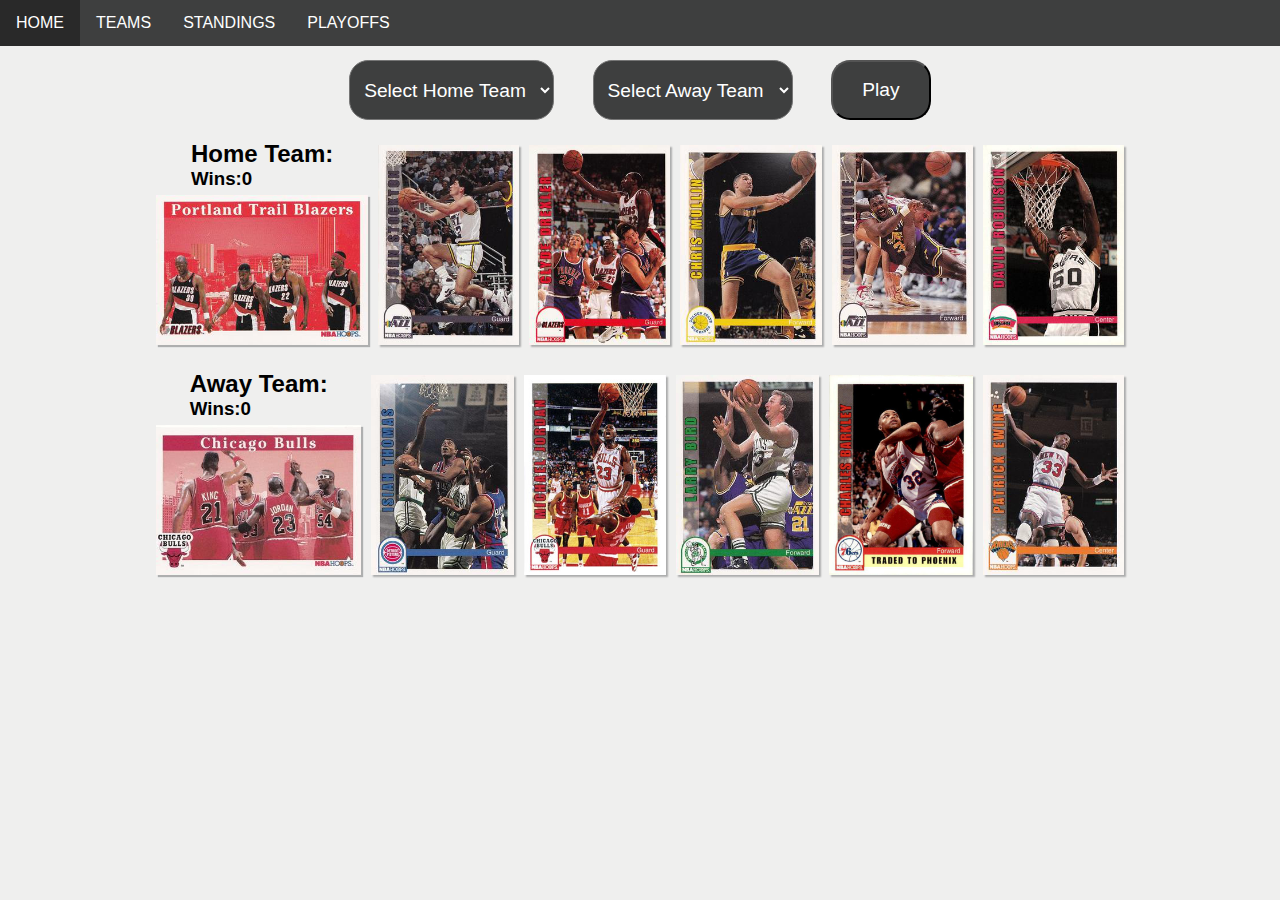
<file: index.html>
<!DOCTYPE html>
<html lang="en">
<head>
    <meta charset="UTF-8">
    <meta http-equiv="X-UA-Compatible" content="IE=edge">
    <meta name="viewport" content="width=device-width, initial-scale=1.0">
    <link rel="stylesheet" href="styles.css">
    <script src="teams.js" defer></script>
    <script src="players.js" defer></script>
    <script src="main.js" defer></script>

    <title>NBA Hoops</title>
</head>
<body>

    <!-- Navbar with links for each page -->
    <nav>
        <ul>
            <li><a href="index.html">HOME</a></li>
            <li><a href="teams.html">TEAMS</a></li>
            <li><a href="standings.html">STANDINGS</a></li>
            <li><a href="playoffs.html">PLAYOFFS</a></li>
        </ul>
    </nav>

    <div class="play-container">
        <div class="menu">
            <!-- Home Dropdown selector -->
            <select name="homeDropdown" id="home-dropdown" onchange="showCards('Home', this.value)">
                <option value="">Select Home Team</option>
            </select>
            
            <!-- Away Dropdown selector -->
            <select name="awayDropdown" id="away-dropdown" onchange="showCards('Away', this.value)">
                <option value="">Select Away Team</option>
            </select>

            <!-- Play Button -->
            <button class="play" onclick="playGame(awayDropdown.value)">Play</button>

            <!-- Screen pop up for play button -->
            <div class="playWindow" id="playWindow">
                <div class="playWindowCompare">
                    <div class="dice">
                        <img src="dice/dice1.png" id="die1">
                        <img src="dice/dice2.png" id="die2">
                    </div>
                    <div class="playPlayers">
                        <div id="homePlayerContainer">
                            <div class="team-label">
                                <h2 id="home-team-play-screen">Home Team: <h2 id="home-team-wins">0</h2></h2>
                            </div>
                            <img src="images/richardson_pooh.png" id="home-player">
                            <h3 class="homeStat" id="homeStat">Points: </h3>
                        </div>
                        <div id="awayPlayerContainer">
                            <div class="team-label">
                                <h2 id="away-team-play-screen">Away Team: <h2 id="away-team-wins">0</h2></h2>
                            </div>
                            <img src="images/richardson_pooh.png" id="away-player">
                            <h3 class="awayStat" id="awayStat">Points: </h3>
                        </div>
                        
                    </div>
                    <p class="shortcut">*press spacebar to play again</p>
                </div>
                <span onclick="closePlayWindow()">X</span>
            </div>
        </div>
        <!-- Gallery for when you click on player card from home screen -->
        <div class="full-img" id="fullImgBox">
            <div class="gallery-images">
                <img src="images/richardson_pooh.png" id="fullImg">
                
                <!-- Backside of Card with stats -->
                <div id="fullStats">
                    <div class="player-stats">
                        <h2 id="player-name">Pooh Richardson</h2>
                        <p id="player-team">Team: Minnesota</p>
                        <p id="player-points">Points: 1353</p>
                        <p id="player-rebounds">Rebounds: 3.7</p>
                        <p id="player-assists">Assists: 8.4</p>
                        <p id="player-steals">Steals: 1.5</p>
                        <p id="player-blocks">Blocks: 0.3</p>
                        <p id="player-ppg">PPG: 16.5</p>
                    </div>
                </div>
            </div>
            <span onclick="closeFullImg()">X</span>
        </div>

        <!-- Starting Lineup Cards for Home Team -->
        <div class="teamsLineup">
            <div class="homeLineup">
                <div class="team-container">
                    <div class="home-score">
                        <h2 id="home-label">Home Team: </h2>
                        <div style="display: flex">
                            <h3 id="home-score-label">Wins: <h3 id="home-wins">0</h3></h3>
                        </div>
                    </div>  
                    <img src="teamcards/portland.png" id="homeTeamImg">
                </div>
                
                <img src="images/stockton_john.png" id="home-pg" value="" onclick="openFullImg(this.src, this.value)">
                <img src="images/drexler_clyde.png" id="home-sg" value="" onclick="openFullImg(this.src, this.value)">
                <img src="images/mullin_chris.png" id="home-sf" value="" onclick="openFullImg(this.src, this.value)">
                <img src="images/malone_karl.png" id="home-pf" value="" onclick="openFullImg(this.src, this.value)">
                <img src="images/robinson_david.png" id="home-c" value="" onclick="openFullImg(this.src, this.value)">
            </div>
    
            <!-- Starting Lineup Cards for Away Team -->
            <div class="awayLineup">
                <div class="team-container">
                    <div class="away-score">
                        <h2 id="away-label">Away Team: </h2>
                        <div style="display: flex">
                            <h3 id="away-score-label">Wins: <h3 id="away-wins">0</h3></h3>
                        </div>
                    </div>
                    <img src="teamcards/chicago.png" id="awayTeamImg">
                </div>
                <img src="images/thomas_isiah.png" id="away-pg" value="" onclick="openFullImg(this.src, this.value)">
                <img src="images/jordan_michael.png" id="away-sg" value="" onclick="openFullImg(this.src, this.value)">
                <img src="images/bird_larry.png" id="away-sf" value="" onclick="openFullImg(this.src, this.value)">
                <img src="images/barkley_charles.png" id="away-pf" value="" onclick="openFullImg(this.src, this.value)">
                <img src="images/ewing_patrick.png" id="away-c" value="" onclick="openFullImg(this.src, this.value)">
            </div>
        </div>
    </div>
    
</body>
</html>
</file>
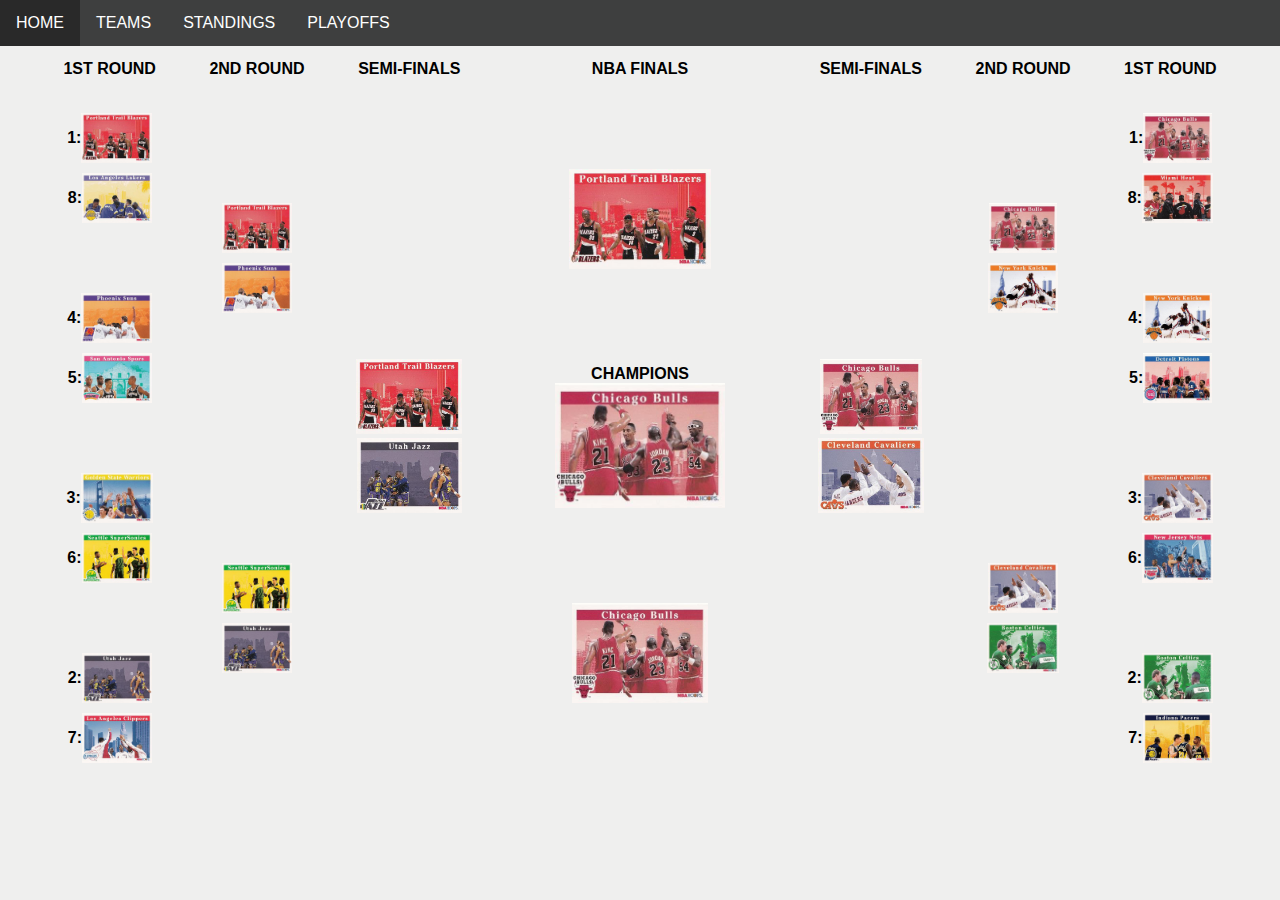
<file: playoffs.html>
<!DOCTYPE html>
<html lang="en">
<head>
    <meta charset="UTF-8">
    <meta http-equiv="X-UA-Compatible" content="IE=edge">
    <meta name="viewport" content="width=device-width, initial-scale=1.0">
    <link rel="stylesheet" href="styles.css">
    <link rel="stylesheet" href="playoffs.css">
    <script src="teams.js" defer></script>
    <script src="players.js" defer></script>
    <script src="main.js" defer></script>
    <script src="playoffs.js" defer></script>

    <title>NBA Hoops</title>
</head>
<body>

    <nav>
        <ul>
            <li><a href="index.html">HOME</a></li>
            <li><a href="teams.html">TEAMS</a></li>
            <li><a href="standings.html">STANDINGS</a></li>
            <li><a href="playoffs.html">PLAYOFFS</a></li>
        </ul>
    </nav>

    <div class="team-img" id="teamImgBox">
        <img src="teamcards/minnesota.png" id="teamImg">
        <span onclick="closeTeamImg()">X</span>
    </div>

    <div class="playoff-bracket">
        <div class="western">
            <div>1st Round
                <div class="first-round">
                    <div class="first-matchup">
                        <p id="one-west">1: 
                            <img src="teamcards/portland.png" class="team-playoff-card" onclick="openTeamImg(this.src)">
                        </p>
                        <p id="eight-west">8: 
                            <img src="teamcards/lal.png" class="team-playoff-card" onclick="openTeamImg(this.src)">
                        </p>
                    </div>
                    <div class="first-matchup">
                        <p id="four-west">4: 
                            <img src="teamcards/phoenix.png" class="team-playoff-card" onclick="openTeamImg(this.src)">
                        </p>
                        <p id="five-west">5: 
                            <img src="teamcards/san-antonio.png" class="team-playoff-card" onclick="openTeamImg(this.src)">
                        </p>
                    </div>
                    <div class="first-matchup">
                        <p id="three-west">3: 
                            <img src="teamcards/golden-state.png" class="team-playoff-card" onclick="openTeamImg(this.src)">
                        </p>
                        <p id="six-west">6: 
                            <img src="teamcards/seattle.png" class="team-playoff-card" onclick="openTeamImg(this.src)">
                        </p>
                    </div>
                    <div class="first-matchup">
                        <p id="two-west">2: 
                            <img src="teamcards/utah.png" class="team-playoff-card" onclick="openTeamImg(this.src)">
                        </p>
                        <p id="seven-west">7: 
                            <img src="teamcards/lac.png" class="team-playoff-card" onclick="openTeamImg(this.src)">
                        </p>
                    </div>
                </div>
                
            </div>
            
            <div>2nd Round
                <div class="second-round">
                    <div class="second-matchup">
                        <div class="one-four">
                            <p id="one-west">
                                <img src="teamcards/portland.png" class="team-playoff-card" onclick="openTeamImg(this.src)">
                            </p>
                            <p id="four-west">
                                <img src="teamcards/phoenix.png" class="team-playoff-card" onclick="openTeamImg(this.src)">
                            </p>
                        </div>
                    </div>
                    <div class="second-matchup">
                        <div class="two-three">
                            <p id="three-west">
                                <img src="teamcards/seattle.png" class="team-playoff-card" onclick="openTeamImg(this.src)">
                            </p>
                            <p id="two-west">
                                <img src="teamcards/utah.png" class="team-playoff-card" onclick="openTeamImg(this.src)">
                            </p>
                        </div>
                    </div>
                </div>
            </div>
            
            <div>Semi-Finals
                <div class="conf-champ">
                    <div class="semi-final-matchup">
                        <div class="one-two">
                            <p id="one-west">
                                <img src="teamcards/portland.png" class="team-conference-card" onclick="openTeamImg(this.src)">
                            </p>
                            <p id="two-west">
                                <img src="teamcards/utah.png" class="team-conference-card" onclick="openTeamImg(this.src)">
                            </p>
                        </div>
                    </div>
                </div>
            </div>
        </div>
        <div class="championship">NBA Finals
            <div class="finals">
                <div class="west-finalist">
                    <p id="west-champ">
                        <img src="teamcards/portland.png" class="team-finals-card" onclick="openTeamImg(this.src)">
                    </p>
                </div>
                <div class="west-finalist">
                    <p id="nba-champion">Champions
                        <img src="teamcards/chicago.png" class="champion-card" onclick="openTeamImg(this.src)">
                    </p>
                </div>
                <div class="east-finalist">
                    <p id="east-champ">
                        <img src="teamcards/chicago.png" class="team-finals-card" onclick="openTeamImg(this.src)">
                    </p>
                </div>
            </div>
        </div>
        <div class="eastern">
            <div>Semi-Finals
                <div class="conf-champ">
                    <div class="semi-final-matchup">
                        <div class="one-two">
                            <p id="one-east">
                                <img src="teamcards/chicago.png" class="team-conference-card" onclick="openTeamImg(this.src)">
                            </p>
                            <p id="two-east">
                                <img src="teamcards/cleveland.png" class="team-conference-card" onclick="openTeamImg(this.src)">
                            </p>
                        </div>
                    </div>
                </div>
            </div>
            
            <div>2nd Round
                <div class="second-round">
                    <div class="second-matchup">
                        <div class="one-four">
                            <p id="one-east">
                                <img src="teamcards/chicago.png" class="team-playoff-card" onclick="openTeamImg(this.src)">
                            </p>
                            <p id="four-east">
                                <img src="teamcards/new-york.png" class="team-playoff-card" onclick="openTeamImg(this.src)">
                            </p>
                        </div>
                    </div>
                    <div class="second-matchup">
                        <div class="two-three">
                            <p id="three-east">
                                <img src="teamcards/cleveland.png" class="team-playoff-card" onclick="openTeamImg(this.src)">
                            </p>
                            <p id="two-east">
                                <img src="teamcards/boston.png" class="team-playoff-card" onclick="openTeamImg(this.src)">
                            </p>
                        </div>
                    </div>
                </div>
            </div>
            
            <div>1st Round
                <div class="first-round">
                    <div class="first-matchup">
                        <p id="one-east">1: 
                            <img src="teamcards/chicago.png" class="team-playoff-card" onclick="openTeamImg(this.src)">
                        </p>
                        <p id="eight-east">8: 
                            <img src="teamcards/miami.png" class="team-playoff-card" onclick="openTeamImg(this.src)">
                        </p>
                    </div>
                    <div class="first-matchup">
                        <p id="four-east">4: 
                            <img src="teamcards/new-york.png" class="team-playoff-card" onclick="openTeamImg(this.src)">
                        </p>
                        <p id="five-east">5: 
                            <img src="teamcards/detroit.png" class="team-playoff-card" onclick="openTeamImg(this.src)">
                        </p>
                    </div>
                    <div class="first-matchup">
                        <p id="three-east">3: 
                            <img src="teamcards/cleveland.png" class="team-playoff-card" onclick="openTeamImg(this.src)">
                        </p>
                        <p id="six-east">6: 
                            <img src="teamcards/new-jersey.png" class="team-playoff-card" onclick="openTeamImg(this.src)">
                        </p>
                    </div>
                    <div class="first-matchup">
                        <p id="two-east">2: 
                            <img src="teamcards/boston.png" class="team-playoff-card" onclick="openTeamImg(this.src)">
                        </p>
                        <p id="seven-east">7: 
                            <img src="teamcards/indiana.png" class="team-playoff-card" onclick="openTeamImg(this.src)">
                        </p>
                    </div>
                </div>
            </div>
                
            
        </div>
    </div>
    

    <!-- <div class="play-container">
        <div class="menu">
            <select name="homeDropdown" id="home-dropdown" onchange="showCards('Home', this.value)">
                <option value="">Select a Home Team</option>
            </select>
    
            <select name="awayDropdown" id="away-dropdown" onchange="showCards('Away', this.value)">
                <option value="">Select a Away Team</option>
            </select>

            <button class="play" onclick="playGame()">Play</button>

            <div class="dice">
                <img src="dice/dice1.png" id="die1">
                <img src="dice/dice2.png" id="die2">
            </div>
            

        </div>

        <div class="full-img" id="fullImgBox">
            <div class="gallery-images">
                <img src="images/richardson_pooh.png" id="fullImg">
            </div>
            
            <span onclick="closeFullImg()">X</span>
        </div> -->

    

    
</body>
</html>
</file>
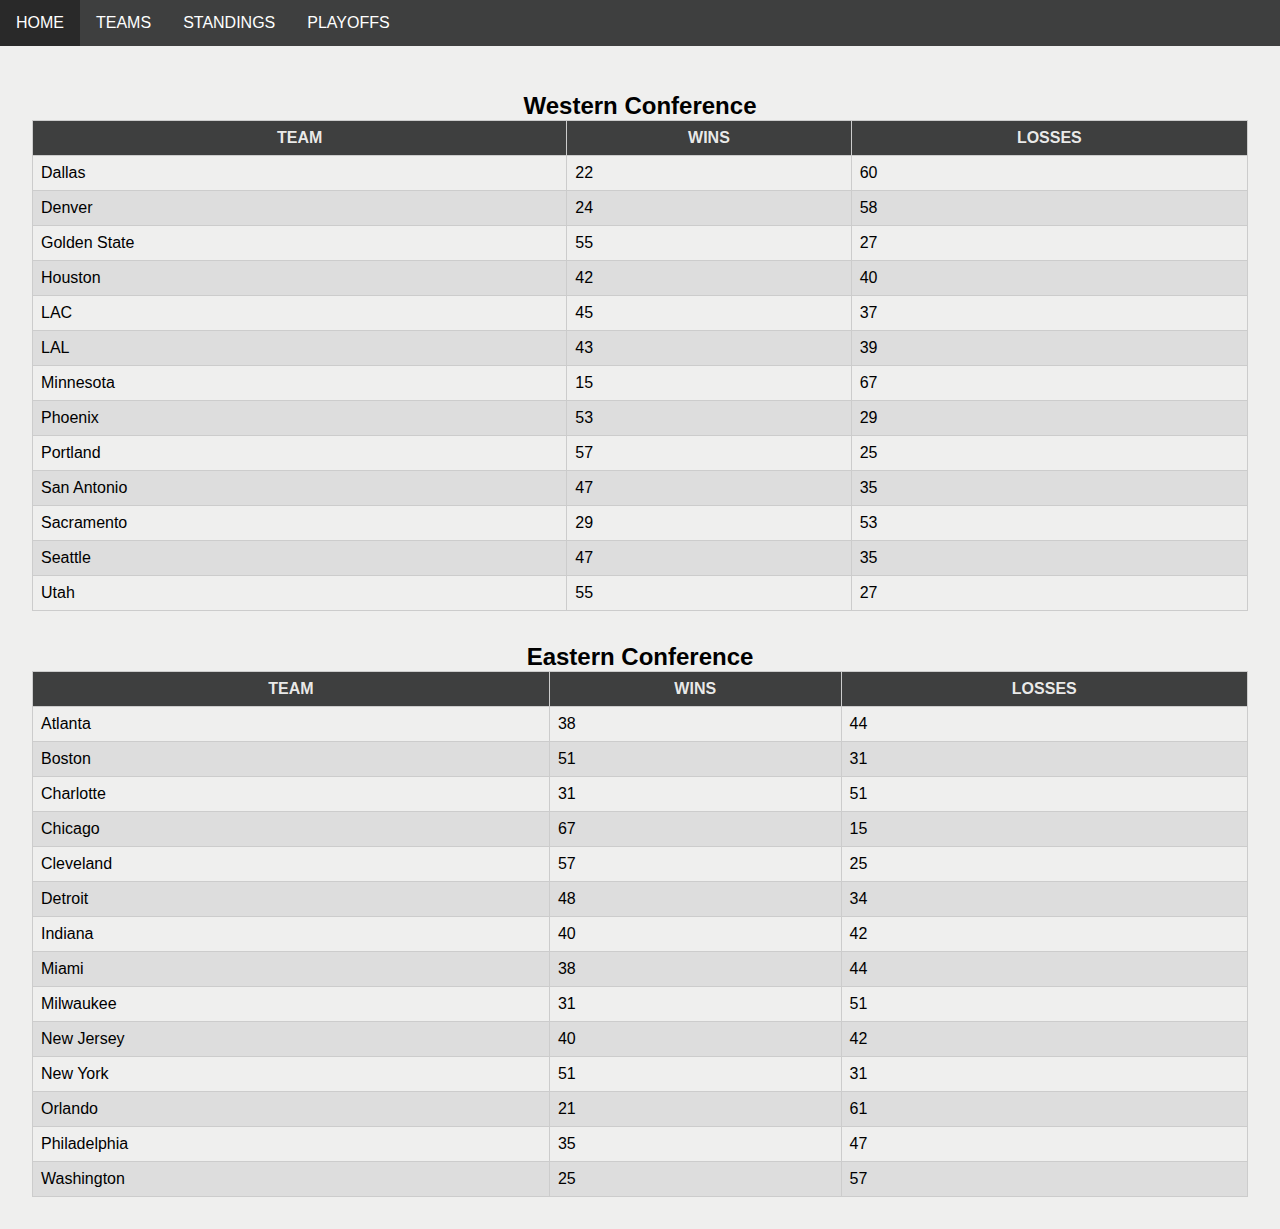
<file: standings.html>
<!DOCTYPE html>
<html lang="en">
<head>
    <meta charset="UTF-8">
    <meta http-equiv="X-UA-Compatible" content="IE=edge">
    <meta name="viewport" content="width=device-width, initial-scale=1.0">
    <link rel="stylesheet" href="styles.css">
    <link rel="stylesheet" href="standings.css">
    <script src="teams.js" defer></script>
    <script src="players.js" defer></script>
    <script src="main.js" defer></script>
    <script src="standings.js" defer></script>

    <title>NBA Hoops</title>
</head>
<body>

    <nav>
        <ul>
            <li><a href="index.html">HOME</a></li>
            <li><a href="teams.html">TEAMS</a></li>
            <li><a href="standings.html">STANDINGS</a></li>
            <li><a href="playoffs.html">PLAYOFFS</a></li>
        </ul>
    </nav>

    <div class="play-container">

        <div class="full-img" id="fullImgBox">
            <div class="gallery-images">
                <img src="images/richardson_pooh.png" id="fullImg">
            </div>
            
            <span onclick="closeFullImg()">X</span>
        </div>

        <div class="conference-standings">
            <h2 class="conference-label">Western Conference</h2>
            <table>
                <thead>
                    <tr>
                        <th>Team</th>
                        <th onclick="sortColumn('wins', 'western')">Wins</th>
                        <th onclick="sortColumn('losses', 'western')">Losses</th>
                    </tr>
                </thead>
                <tbody id="western">

                </tbody>
            </table>
        </div>
    
        <div class="conference-standings">
            <h2 class="conference-label">Eastern Conference</h2>
            <table>
                <thead>
                    <tr>
                        <th>Team</th>
                        <th onclick="sortColumn('wins', 'eastern')">Wins</th>
                        <th onclick="sortColumn('losses', 'eastern')">Losses</th>
                    </tr>
                </thead>
                <tbody id="eastern">

                </tbody>
            </table>
        </div>

    
</body>
</html>
</file>
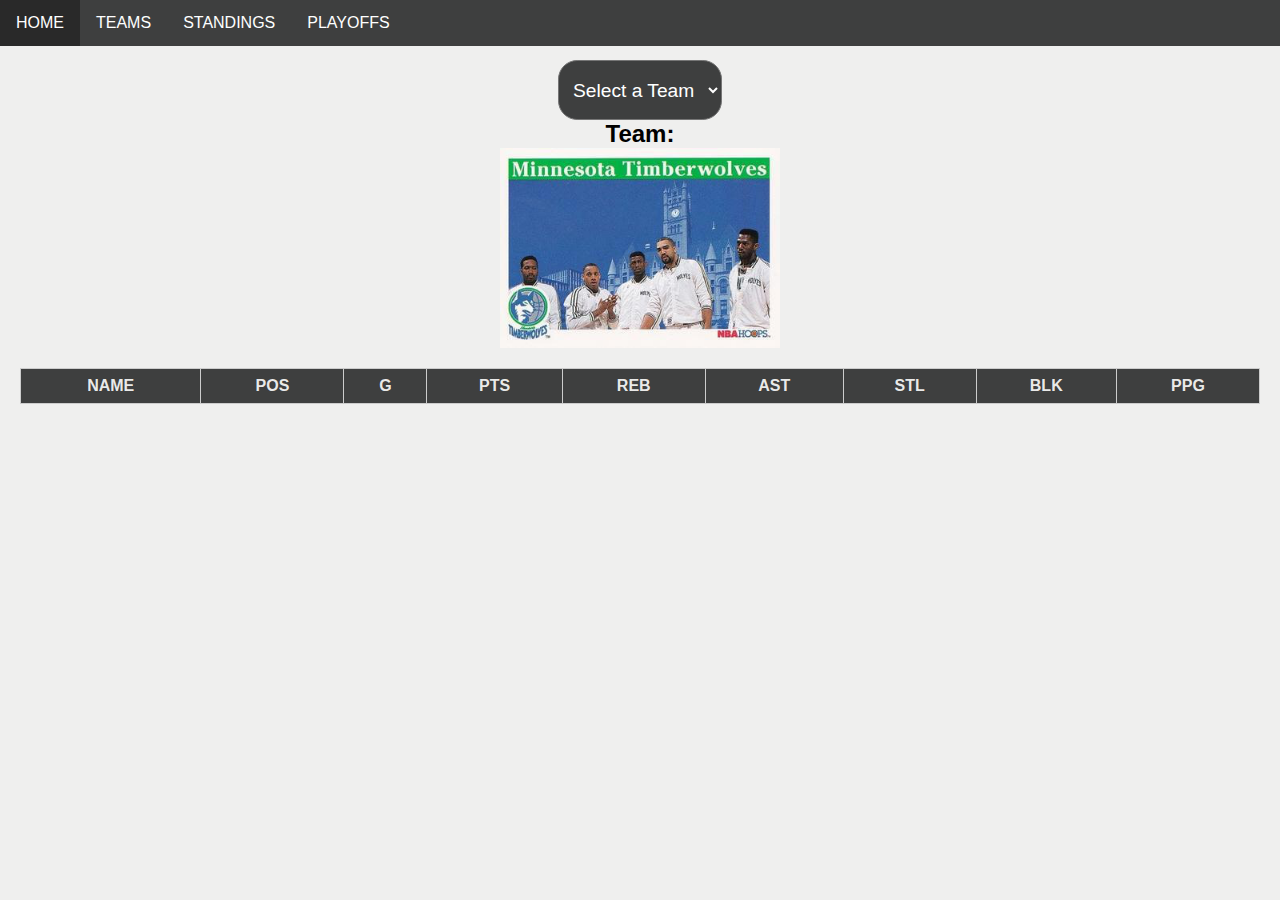
<file: teams.html>
<!DOCTYPE html>
<html lang="en">
<head>
    <meta charset="UTF-8">
    <meta http-equiv="X-UA-Compatible" content="IE=edge">
    <meta name="viewport" content="width=device-width, initial-scale=1.0">
    <link rel="stylesheet" href="styles.css">
    <link rel="stylesheet" href="teams.css">
    <script src="teams.js" defer></script>
    <script src="players.js" defer></script>
    <script src="main.js" defer></script>
    <title>NBA Hoops</title>
</head>
<body id="body">

    <nav>
        <ul>
            <li><a href="index.html">HOME</a></li>
            <li><a href="teams.html">TEAMS</a></li>
            <li><a href="standings.html">STANDINGS</a></li>
            <li><a href="playoffs.html">PLAYOFFS</a></li>
        </ul>
    </nav>

    <div class="play-container" id="play-container">
        <div class="team-selection">
            <div class="menu">
                <select name="rosterDropdown" id="roster-dropdown" onchange="showRosterCards('Roster', this.value)">
                    <option value="">Select a Team</option>
                </select>
            </div>
    
            <div class="team-container">
                <h2 id="roster-label">Team: </h2>
                <img src="teamcards/minnesota.png" id="rosterTeamImg" >
            </div>
        </div>
        
        <div class="full-img" id="fullImgBox">
            <img src="images/richardson_pooh.png" id="fullImg">
            <span onclick="closeFullImg()">X</span>
        </div>

        <div class="teamsLineup">
            <div class="rosterLineup">
                <div id="rosterContainer" style="overflow-x:auto;">
                    <table>
                        <thead>
                            <tr>
                                <th class="tableName">Name</th>
                                <th class="tableStats">Pos</th>
                                <th class="tableStats">G</th>
                                <th class="tableStats">Pts</th>
                                <th class="tableStats">Reb</th>
                                <th class="tableStats">Ast</th>
                                <th class="tableStats">Stl</th>
                                <th class="tableStats">Blk</th>
                                <th class="tableStats">PPG</th>
                            </tr>
                        </thead>
                        <tbody id="rosterPlayers">

                        </tbody>
                    </table>
                </div>
                
                <!-- <div class="rosterCards">
                    <img src="images/richardson_pooh.png" id="home-pg" onclick="openFullImg(this.src)">
                    <img src="images/west_doug.png" id="home-sg" onclick="openFullImg(this.src)">
                    <img src="images/campbell_tony.png" id="home-sf" onclick="openFullImg(this.src)">
                    <img src="images/bailey_thurl.png" id="home-pf" onclick="openFullImg(this.src)">
                    <img src="images/spencer_felton.png" id="home-c" onclick="openFullImg(this.src)">
                    <img src="images/glass_gerald.png" id="home-6" onclick="openFullImg(this.src)">
                    <img src="images/mitchell_sam.png" id="home-7" onclick="openFullImg(this.src)">
                    <img src="images/brooks_scott.png" id="home-8" onclick="openFullImg(this.src)">
                </div> -->
                
            </div>
        </div>
    </div>
    
</body>
</html>
</file>
<file: styles.css>
:root {
  --primary-color: #efefeefa;
  --secondary-color: #000000;
  --accent-color: #3e3f3f;
  --hover-accent-color: #292929;
  --white: #fff;
  --colors: #06b1b1;
}

* {
  margin: 0;
  padding: 0;
  font-family: Verdana, Geneva, Tahoma, sans-serif;
}

body {
  background: var(--primary-color);
}

nav {
  height: 60px;
  width: 100%;
}

nav ul {
  list-style-type: none;
  margin: 0;
  padding: 0;
  overflow: hidden;
  background-color: var(--accent-color);
}

nav ul li {
  float: left;
}

nav ul li a {
  display: block;
  color: white;
  text-align: center;
  padding: 14px 16px;
  text-decoration: none;
  color: var(--white);
}

li a:hover {
  background-color: var(--hover-accent-color);
}

.menu {
  height: 60px;
  display: flex;
  justify-content: center;
}

#home-dropdown,
#away-dropdown,
.play,
#roster-dropdown {
  min-width: 100px;
  padding: 10px;
  border-radius: 1em;
  margin: 0 1em;
  background-color: var(--accent-color);
  color: var(--white);
  font-size: larger;
  cursor: pointer;
}

.play {
  text-align: center;
}

.dice {
  max-height: 60px;
}

#die1,
#die2 {
  height: 60px;
}

#home-dropdown:hover,
#away-dropdown:hover,
.play:hover {
  background-color: var(--hover-accent-color);
}

.team-container {
  display: flex;
  flex-direction: column;
  align-items: center;
  justify-content: center;
}

.team-selection {
  display: flex;
  flex-direction: column;
  justify-content: center;
}

.homeLineup,
.awayLineup,
.rosterLineup {
  display: flex;
  justify-content: center;
  margin: 20px;
}

.rosterLineup {
  display: flex;
  flex-direction: column;
}

.home-score,
.away-score {
  display: flex;
  flex-direction: column;
  justify-content: space-around;
  margin: auto;
}

#homeTeamImg,
#awayTeamImg {
  height: 150px;
  box-shadow: 2px 2px 1px #aeafaf;
}

.homeLineup img,
.awayLineup img {
  height: 200px;
  margin: 5px;
  box-shadow: 2px 2px 1.5px #aeafaf;
  cursor: pointer;
}

.rosterCards {
  display: grid;
  grid-template-columns: auto auto auto auto auto auto auto auto;
}

#rosterTeamImg {
  height: 200px;
}

.rosterLineup img {
  height: 200px;
  margin: 5px;
  cursor: pointer;
}

/* Styling for play window*/

.playWindow {
  width: 100%;
  height: 100vh;
  background: rgba(0, 0, 0, 0.9);
  position: fixed;
  top: 0;
  left: 0;
  display: none;
  align-items: center;
  justify-content: center;
  z-index: 100;
}

#die1,
#die2 {
  margin: 0 5px;
}

@media (max-width: 600px) {
  .playWindow {
    height: auto;
    bottom: 0;
  }
}

.playWindowCompare {
  display: flex;
  flex-direction: column;
  align-items: center;
  justify-content: center;
}

@media (max-width: 600px) {
  .playWindowCompare {
    margin: 10px 0;
  }
}

.playPlayers {
  display: flex;
  margin-top: 10px;
}

.homePlayerContainer,
.awayPlayerContainer {
  display: flex;
  flex-direction: column;
  align-items: center;
  background-color: transparent;
}

.team-label {
  display: flex;
  justify-content: center;
  color: white;
}

.playPlayers img {
  margin: 10px;
  box-shadow: 2px 2px 1px #aeafaf;
}

@media (max-width: 600px) {
  #homePlayerContainer,
  #awayPlayerContainer {
    display: flex;
    flex-direction: column;
    align-items: center;
    padding: 5px;
    background-color: transparent;
  }

  .playPlayers img {
    width: 60%;
    margin: 10px;
  }
}

.playWindow h3 {
  font-size: larger;
  text-align: center;
  margin-bottom: 10px;
  color: var(--white);
}

@media (max-width: 600px) {
  .playWindow h3 {
    font-size: 18px;
  }
}

.playWindow span {
  position: absolute;
  top: 5%;
  right: 5%;
  font-family: sans-serif;
  font-size: 30px;
  color: #fff;
  cursor: pointer;
}

@media (max-width: 600px) {
  .playWindow span {
    font-size: 18px;
  }
}

.shortcut {
  display: flex;
  color: var(--white);
  margin: 20px;
}

/* Styling for gallery view */
.full-img {
  width: 100%;
  height: 100vh;
  background: rgba(0, 0, 0, 0.9);
  position: fixed;
  top: 0;
  left: 0;
  display: none;
  align-items: center;
  justify-content: center;
  z-index: 100;
}

.gallery-images {
  display: flex;
}

.full-img img {
  height: 500px;
  max-width: 500px;
  margin: 0.5em;
  box-shadow: 2px 2px 1px #aeafaf;
}

.full-img span {
  position: absolute;
  top: 5%;
  right: 5%;
  font-family: sans-serif;
  font-size: 30px;
  color: #fff;
  cursor: pointer;
}

#fullStats {
  background-image: url(images/backside.jpg);
  background-size: cover;
  max-height: 500px;
  width: 350px;
  box-shadow: 2px 2px 1px #aeafaf;
  display: none;
  margin-top: 8px;
}

.player-stats {
  display: flex;
  flex-direction: column;
  margin: 20px;
}

.player-stats h2 {
  justify-content: center;
}

.player-stats h2,
.player-stats p {
  margin: 10px 0;
}

/* Responsive screen for phones */
@media only screen and (max-width: 600px) {
  nav ul li {
    float: none;
  }

  .play-container {
    display: flex;
    flex-direction: column;
    width: 100%;
    margin-top: 180px;
  }

  .menu {
    height: 60px;
    display: flex;
    flex-direction: column;
    align-items: center;
    justify-content: center;
  }

  #home-dropdown,
  #away-dropdown,
  .play {
    min-width: 250px;
    border-radius: 1em;
    margin: 5px 1em;
    text-align: center;
  }

  .team-container {
    flex-direction: column;
    width: 100%;
  }

  h2 {
    font-size: medium;
  }

  .teamsLineup {
    display: flex;
    justify-content: center;
    margin-top: 1em;
  }

  #homeTeamImg,
  #awayTeamImg {
    height: 100px;
  }

  .homeLineup,
  .awayLineup,
  .rosterLineup {
    display: flex;
    flex-direction: column;
    align-items: center;
    justify-content: center;
    margin: 10px 5px;
  }

  .homeLineup img,
  .awayLineup img {
    height: 200px;
  }

  .rosterCards {
    display: grid;
    grid-template-columns: auto auto;
  }

  #rosterTeamImg {
    height: 200px;
  }

  .rosterLineup img {
    height: 200px;
    margin: 5px;
    cursor: pointer;
  }

  /* .teamsLineup {
        float: left;
        margin-left: 20px;
    }

    .teamsLineup table {
        margin-left: 15%;
        margin-right: 20px;
    }

    .tableName {

    }

    .tableStats {

    }

    th, td {

    } */

  /* Styling for gallery view */
  .full-img {
    width: 100%;
    background: rgba(0, 0, 0, 0.9);
    position: fixed;
    display: none;
    align-items: center;
    justify-content: center;
    z-index: 3;
  }

  .gallery-images {
    display: flex;
    flex-direction: column;
    align-items: center;
    width: 60%;
    margin-top: 10%;
    margin-bottom: 10%;
  }

  .full-img img {
    height: 350px;
    margin: 1em;
  }

  .full-img span {
    position: absolute;
    top: 5%;
    right: 5%;
    font-size: 30px;
    color: #fff;
    cursor: pointer;
  }

  #fullStats {
    background-image: url(images/backside.jpg);
    background-size: cover;
    height: 350px;
    width: 250px;
    margin-bottom: 1em;
    display: none;
  }

  .player-stats {
    display: flex;
    flex-direction: column;
    margin: 20px;
  }

  .player-stats h2 {
    justify-content: center;
  }

  .player-stats h2,
  .player-stats p {
    margin: 10px 0;
  }

  .playPlayers {
    flex-direction: column;
  }

  .shortcut {
    display: none;
  }
}
</file>
<file: playoffs.css>
.playoff-bracket {
    margin: 0;
    padding: 0;
    display: flex;
    width: 100%;
    text-align: center;
    font-family:Arial, Helvetica, sans-serif;
    font-weight: bold;
    font-size: 16px;
    text-transform: uppercase;
}

.western, .eastern {
    display: flex;
    justify-content: space-evenly;
    width: 40%;
}

.western {
    margin-left: 10px;
}

.eastern {
    margin-right: 10px;
}

.championship {
    width: 20%;
    align-items: center;
    justify-content: center;
}

.first-round, .second-round, .conf-champ {
    height: 80vh;
    display: flex;
    flex-direction: column;
    justify-content: space-around;
    align-items: center;
}

/* .first-round {

}

.second-round {

}

.conf-champ {

} */

.first-matchup, .second-matchup, .semi-final-matchup {
    padding: 5px;
}

.first-matchup p, .second-matchup p {
    padding: 5px;
    display: flex;
    justify-content: center;
    align-items: center;
}

.finals {
    height: 80vh;
    display: flex;
    flex-direction: column;
    justify-content: space-evenly;
    align-items: center;
}

img {
    cursor: pointer;
}

.team-playoff-card {
    height: 50px;
}

.team-conference-card {
    height: 75px;
}

.team-finals-card {
    height: 100px;
}

.champion-card {
    height: 125px;
}


/* Styling for gallery view */
.team-img {
    width: 100%;
    height: 100vh;
    background: rgba(0,0,0,0.9);
    position: fixed;
    top: 0;
    left: 0;
    display: none;
    align-items: center;
    justify-content: center;
    z-index: 100;
}

.team-img img {
    max-height: 500px;
    margin: .5em;
}

.team-img span {
    position: absolute;
    top: 5%;
    right: 5%;
    font-size: 30px;
    color: #fff;
    cursor: pointer;
}

@media only screen and (max-width: 600px) {
    .playoff-bracket {
        margin-top: 180px;
        margin-left: 80px;
        margin-right: 0;
        flex-direction: column;
    }

    .championship {
        justify-content: center;
        align-items: center;
    }

    .eastern {
        flex-direction: row-reverse;
    }
}
</file>
<file: standings.css>
/* Standings Table */
table {
    border-collapse: collapse;
    width: 100%;
}

.conference-label {
    margin-top: 20px;
    text-align: center;
}

td, th {
    border: 1px solid #cccccc;
    padding: 8px;
}

th {
    background-color: var(--accent-color);
    color: var(--primary-color);
    font-weight: bold;
    text-transform: uppercase;
    cursor: pointer;
}

tr:nth-child(even) {
    background-color: #dddddd;
}

tr:hover {
    background-color: #bbbbbb;
    color: white;
}

.conference-standings {
    margin: 2em;
}
</file>
<file: teams.css>
/* Roster Table */
table {
    border-collapse: collapse;
    width: 100%;
}

tr {
    width: 100%;
}

td, th {
    border: 1px solid #cccccc;
    padding: 8px;
}

th {
    background-color: var(--accent-color);
    color: var(--primary-color);
    font-weight: bold;
    text-transform: uppercase;
    cursor: pointer;
}

tr:nth-child(even) {
    background-color: #dddddd;
}

tr:hover {
    background-color: #bbbbbb;
    color: white;
}


@media only screen and (max-width: 600px) {
    table {
        width: 100%;
        border-collapse: collapse;
        margin-bottom: 15px;
        font-size: 8px;
    }

    td, th {
        border: 1px solid #cccccc;
        padding: 8px;
        vertical-align: top;
        text-align: left;
    }

    th {
        background-color: var(--accent-color);
        color: var(--primary-color);
        font-weight: bold;
        text-transform: uppercase;
        max-width: 55px;
        text-overflow:ellipsis;
        cursor: pointer;
    }

    tr {
        margin-bottom: 10px;
    }
}
</file>
